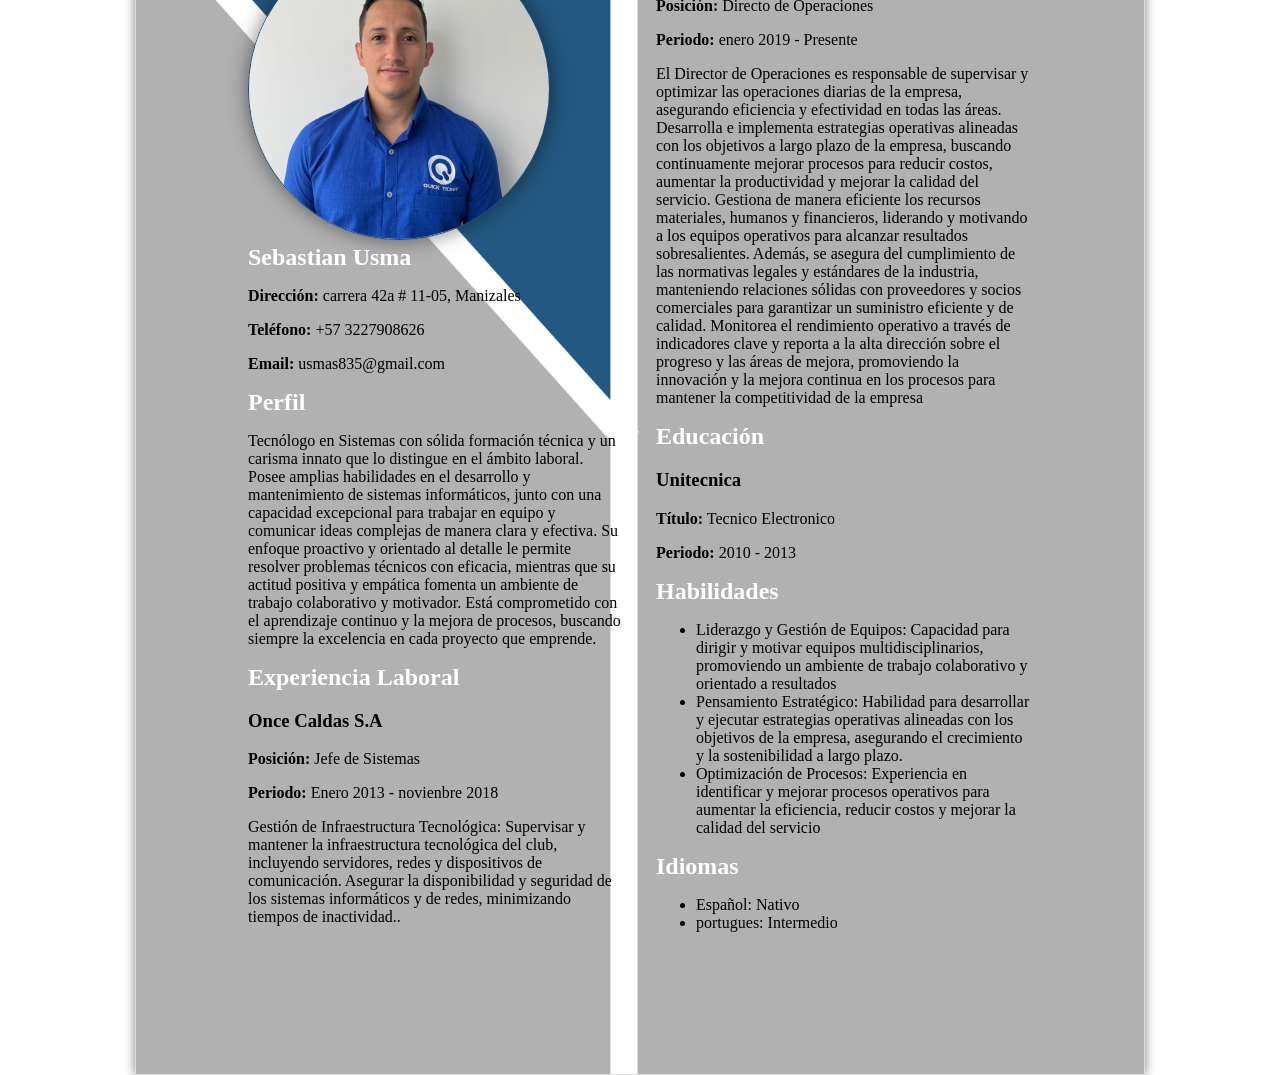
<file: index.html>
<!DOCTYPE html>
<html lang="es">
<head>
    <meta charset="UTF-8">
    <meta name="viewport" content="width=device-width, initial-scale=1.0">
    <title>Hoja de Vida</title>
    <link rel="stylesheet" href="styles.css">
</head>
<body>
    <div class="page">
        
        <div class="row">
            <div class="column">
        
                <img src="/foto_1.jpg" alt="Foto de perfil" class="foto_perfil">
                <h1>Sebastian Usma</h1>
                <p><strong>Dirección:</strong> carrera 42a # 11-05, Manizales</p>
                <p><strong>Teléfono:</strong> +57 3227908626</p>
                <p><strong>Email:</strong> usmas835@gmail.com</p>

    <h2>Perfil</h2>
    <p>Tecnólogo en Sistemas con sólida formación técnica y un carisma innato que lo distingue en el ámbito laboral. Posee amplias habilidades en el desarrollo y mantenimiento de sistemas informáticos, junto con una capacidad excepcional para trabajar en equipo y comunicar ideas complejas de manera clara y efectiva. Su enfoque proactivo y orientado al detalle le permite resolver problemas técnicos con eficacia, mientras que su actitud positiva y empática fomenta un ambiente de trabajo colaborativo y motivador. Está comprometido con el aprendizaje continuo y la mejora de procesos, buscando siempre la excelencia en cada proyecto que emprende.</p>

    <h2>Experiencia Laboral</h2>
    <h3>Once Caldas S.A</h3>
    <p><strong>Posición:</strong> Jefe de Sistemas</p>
    <p><strong>Periodo:</strong> Enero 2013 - novienbre 2018</p>
    <p>Gestión de Infraestructura Tecnológica:
        Supervisar y mantener la infraestructura tecnológica del club, incluyendo servidores, redes y dispositivos de comunicación.
        Asegurar la disponibilidad y seguridad de los sistemas informáticos y de redes, minimizando tiempos de inactividad..</p>
</div>
<div class="column">
    <h3>Quick Ticket S.A.S</h3>
    <p><strong>Posición:</strong> Directo de Operaciones</p>
    <p><strong>Periodo:</strong> enero 2019 - Presente</p>
    <p>El Director de Operaciones es responsable de supervisar y optimizar las operaciones diarias de la empresa, asegurando eficiencia y efectividad en todas las áreas. Desarrolla e implementa estrategias operativas alineadas con los objetivos a largo plazo de la empresa, buscando continuamente mejorar procesos para reducir costos, aumentar la productividad y mejorar la calidad del servicio. Gestiona de manera eficiente los recursos materiales, humanos y financieros, liderando y motivando a los equipos operativos para alcanzar resultados sobresalientes. Además, se asegura del cumplimiento de las normativas legales y estándares de la industria, manteniendo relaciones sólidas con proveedores y socios comerciales para garantizar un suministro eficiente y de calidad. Monitorea el rendimiento operativo a través de indicadores clave y reporta a la alta dirección sobre el progreso y las áreas de mejora, promoviendo la innovación y la mejora continua en los procesos para mantener la competitividad de la empresa</p>

    <h2>Educación</h2>
    <h3>Unitecnica</h3>
    <p><strong>Título:</strong> Tecnico Electronico</p>
    <p><strong>Periodo:</strong> 2010 - 2013</p>

    <h2>Habilidades</h2>
    <ul>
        <li>Liderazgo y Gestión de Equipos: Capacidad para dirigir y motivar equipos multidisciplinarios, promoviendo un ambiente de trabajo colaborativo y orientado a resultados</li>
        <li>Pensamiento Estratégico: Habilidad para desarrollar y ejecutar estrategias operativas alineadas con los objetivos de la empresa, asegurando el crecimiento y la sostenibilidad a largo plazo.</li>
        <li>Optimización de Procesos: Experiencia en identificar y mejorar procesos operativos para aumentar la eficiencia, reducir costos y mejorar la calidad del servicio</li>
    </ul>

    <h2>Idiomas</h2>
    <ul>
        <li>Español: Nativo</li>
        <li>portugues: Intermedio</li>
    </ul>

</div>
</div>
</div>
</body>
</html>
</file>
<file: styles.css>
body,html {
    margin: 0;
    padding: 0;
    height: 100%;
    display: flex;
    justify-content: center;
    align-items: center;
    
}


.page {
    width: 8.5in;  /* Ancho  página */
    height: 11in;  /* Alto  página  */
    padding: 1in; 
    box-shadow: 0 0 10px rgba(0, 0, 0, 0.5);
    border: 1px solid #ddd;
    display: flex;
    flex-direction: column;
    background-image: url('/fondo.jpg'); 
    background-size: cover;      
    background-position: center; 
    background-repeat: no-repeat; 
   
}
.row {
    display: flex;
    flex-wrap: wrap;
   
}

.column {
    flex: 1;
    padding: 1rem;
    box-sizing: border-box; 
}

.foto_perfil {
    width: 300px;        
    height: 300px;        
    border-radius: 50%;  
    object-fit: cover;   
    border: 1px solid #1c4d75;
    box-shadow: 0 0 20px rgba(0, 0, 0, 0.5);

}
h1,h2 {
    color: #ffffff;
    font-size: 1.5rem;
    margin: 0;
    text-align: left;
}
</file>
